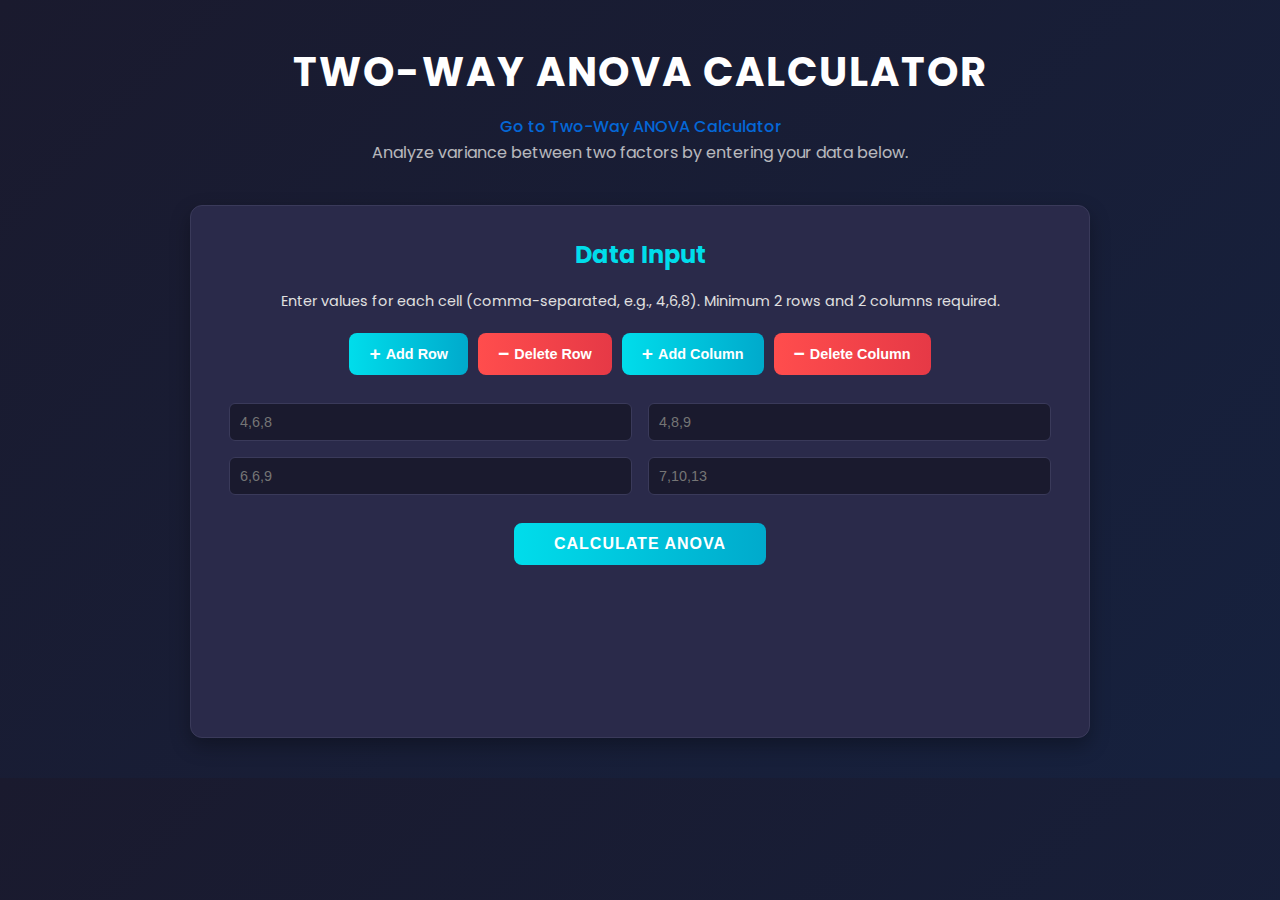
<file: TwoWayAnovaCalculator.html>
<!DOCTYPE html>
<html lang="en">
  <head>
    <meta charset="UTF-8" />
    <meta name="viewport" content="width=device-width, initial-scale=1.0" />
    <title>Two-Way ANOVA Calculator</title>
    <link rel="stylesheet" href="TwoWayAnovaCalculator.css" />
    <link rel="icon" href="anovaLogo.png" />
    <link
      href="https://fonts.googleapis.com/css2?family=Poppins:wght@400;600&display=swap"
      rel="stylesheet"
    />
  </head>
  <body>
    <div class="main-container">
      <header>
        <h1>Two-Way ANOVA Calculator</h1>
        <p>
          <a href="/index.html" class="header-link">
            Go to Two-Way ANOVA Calculator
          </a>
        </p>
        <p>Analyze variance between two factors by entering your data below.</p>
      </header>

      <div class="container">
        <div class="input-section">
          <h3>Data Input</h3>
          <p>
            Enter values for each cell (comma-separated, e.g., 4,6,8). Minimum 2
            rows and 2 columns required.
          </p>
          <div class="grid-controls">
            <button onclick="addRow()" class="control-btn add-btn">
              <span>+</span> Add Row
            </button>
            <button onclick="deleteRow()" class="control-btn delete-btn">
              <span>−</span> Delete Row
            </button>
            <button onclick="addColumn()" class="control-btn add-btn">
              <span>+</span> Add Column
            </button>
            <button onclick="deleteColumn()" class="control-btn delete-btn">
              <span>−</span> Delete Column
            </button>
          </div>

          <table id="inputGrid">
            <tbody></tbody>
          </table>

          <button onclick="calculateANOVA()" class="calculate-btn">
            Calculate ANOVA
          </button>
        </div>

        <div class="results-section">
          <h3>ANOVA Results</h3>
          <table class="results">
            <thead>
              <tr>
                <th>Source</th>
                <th>DF</th>
                <th>SS</th>
                <th>MS</th>
                <th>F-Stat</th>
                <th>p-Value</th>
              </tr>
            </thead>
            <tbody id="resultsBody">
              <!-- Results will be populated here -->
            </tbody>
          </table>
        </div>
      </div>
    </div>

    <script src="TwoWayAnovaCalculator.js"></script>
  </body>
</html>
</file>
<file: TwoWayAnovaCalculator.css>
:root {
  --primary-color: #ffffff;
  --secondary-color: #e0e0e0;
  --accent-color: #00ddeb;
  --background-color: linear-gradient(135deg, #1a1a2e 0%, #16213e 100%);
  --card-background: #2a2a4a;
  --text-color: #e0e0e0;
  --border-color: #3a3a5a;
  --shadow: 0 8px 20px rgba(0, 0, 0, 0.3);
  --button-gradient: linear-gradient(90deg, #00ddeb 0%, #00aacc 100%);
  --button-hover-gradient: linear-gradient(90deg, #00aacc 0%, #0088aa 100%);
  --error-color: #ff4d4d;
  --success-color: #00ddeb;
}

* {
  margin: 0;
  padding: 0;
  box-sizing: border-box;
}

body {
  font-family: "Poppins", sans-serif;
  background: var(--background-color);
  color: var(--text-color);
  padding: 40px;
  line-height: 1.6;
}

.main-container {
  max-width: 900px;
  margin: 0 auto;
}

header {
  text-align: center;
  margin-bottom: 40px;
}

header h1 {
  font-size: 2.5rem;
  color: var(--primary-color);
  margin-bottom: 10px;
  text-transform: uppercase;
  letter-spacing: 2px;
}

header p {
  font-size: 1rem;
  color: var(--secondary-color);
  opacity: 0.8;
}
.header-link {
  color: #007bff; /* Blue color for the link */
  text-decoration: none; /* Remove default underline */
  font-weight: 500; /* Slightly bold for emphasis */
  transition: color 0.3s ease; /* Smooth hover transition */
}

.header-link:hover {
  color: #0056b3; /* Darker blue on hover */
  text-decoration: underline; /* Underline on hover for clarity */
}

.container {
  background: var(--card-background);
  padding: 30px;
  border-radius: 12px;
  box-shadow: var(--shadow);
  border: 1px solid var(--border-color);
}

.input-section h3,
.results-section h3 {
  color: var(--accent-color);
  font-size: 1.5rem;
  margin-bottom: 15px;
  text-align: center;
}

.input-section p {
  text-align: center;
  color: var(--secondary-color);
  font-size: 0.9rem;
  margin-bottom: 20px;
}

.grid-controls {
  display: flex;
  justify-content: center;
  gap: 10px;
  margin-bottom: 20px;
  flex-wrap: wrap;
}

.control-btn {
  padding: 10px 20px;
  background: var(--button-gradient);
  color: var(--primary-color);
  border: none;
  border-radius: 8px;
  cursor: pointer;
  font-size: 0.9rem;
  font-weight: 600;
  transition: transform 0.2s, background 0.3s;
  display: flex;
  align-items: center;
  gap: 5px;
}

.control-btn:hover {
  background: var(--button-hover-gradient);
  transform: translateY(-2px);
}

.control-btn span {
  font-size: 1.2rem;
}

.add-btn {
  background: linear-gradient(90deg, #00ddeb 0%, #00aacc 100%);
}

.delete-btn {
  background: linear-gradient(90deg, #ff4d4d 0%, #e63946 100%);
}

.delete-btn:hover {
  background: linear-gradient(90deg, #e63946 0%, #cc3333 100%);
}

table#inputGrid {
  width: 100%;
  margin-bottom: 20px;
  border-collapse: collapse;
}

#inputGrid td {
  padding: 8px;
  text-align: center;
}

#inputGrid input {
  width: 100%;
  padding: 10px;
  background: #1a1a2e;
  color: var(--primary-color);
  border: 1px solid var(--border-color);
  border-radius: 6px;
  font-size: 0.9rem;
  transition: border-color 0.3s;
}

#inputGrid input:focus {
  border-color: var(--accent-color);
  outline: none;
}

#inputGrid input.error {
  border-color: var(--error-color);
  animation: shake 0.3s;
}

@keyframes shake {
  0%,
  100% {
    transform: translateX(0);
  }
  25%,
  75% {
    transform: translateX(-5px);
  }
  50% {
    transform: translateX(5px);
  }
}

.calculate-btn {
  display: block;
  margin: 0 auto;
  padding: 12px 40px;
  background: var(--button-gradient);
  color: var(--primary-color);
  border: none;
  border-radius: 8px;
  cursor: pointer;
  font-size: 1rem;
  font-weight: 600;
  text-transform: uppercase;
  letter-spacing: 1px;
  transition: transform 0.2s, background 0.3s;
}

.calculate-btn:hover {
  background: var(--button-hover-gradient);
  transform: translateY(-3px);
}

.results-section {
  margin-top: 40px;
  opacity: 0;
  transform: translateY(20px);
  transition: opacity 0.5s, transform 0.5s;
}

.results-section.show {
  opacity: 1;
  transform: translateY(0);
}

table.results {
  width: 100%;
  border-collapse: collapse;
  background: #1a1a2e;
  border-radius: 8px;
  overflow: hidden;
}

.results th,
.results td {
  border: 1px solid var(--border-color);
  padding: 12px;
  text-align: center;
  font-size: 0.9rem;
}

.results th {
  background: #3a3a5a;
  color: var(--primary-color);
  text-transform: uppercase;
  font-weight: 600;
}

.results td {
  background: #2a2a4a;
  color: var(--text-color);
}

.results tr:nth-child(even) td {
  background: #25253f;
}

.results tr:hover td {
  background: #3a3a5a;
  transition: background 0.3s;
}
</file>
